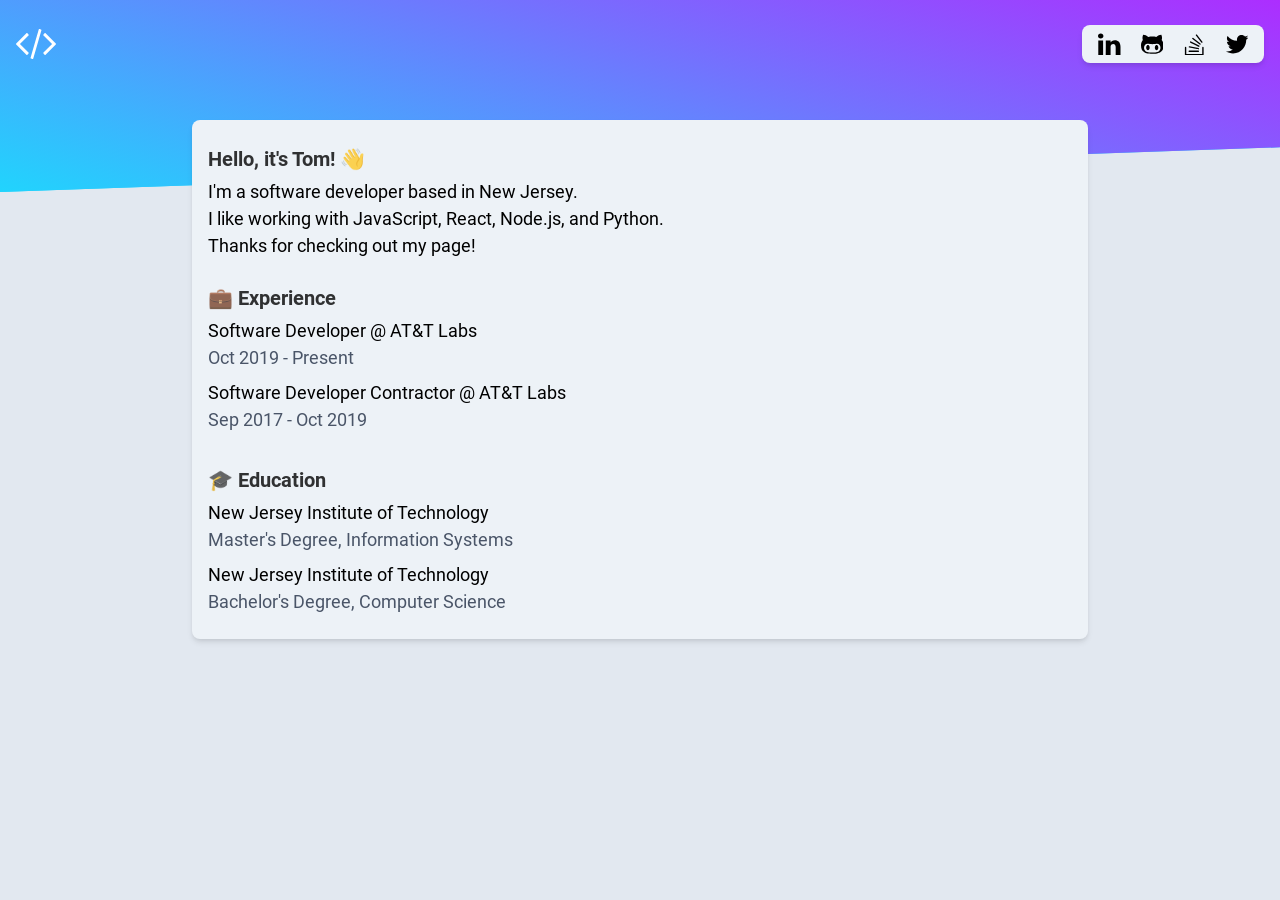
<file: index.html>
<!DOCTYPE html><html lang="en"><head><meta charSet="utf-8"/><meta http-equiv="x-ua-compatible" content="ie=edge"/><meta name="viewport" content="width=device-width, initial-scale=1, shrink-to-fit=no"/><style data-href="/styles.7a9b5a46f50a1d91b128.css">/*! normalize.css v8.0.1 | MIT License | github.com/necolas/normalize.css */html{line-height:1.15}main{display:block}h1{font-size:2em;margin:.67em 0}a{background-color:transparent}strong{font-weight:bolder}img{border-style:none}button,input{font-family:inherit;font-size:100%;line-height:1.15;margin:0;overflow:visible}button{text-transform:none}[type=button],[type=reset],[type=submit],button{-webkit-appearance:button}[type=button]::-moz-focus-inner,[type=reset]::-moz-focus-inner,[type=submit]::-moz-focus-inner,button::-moz-focus-inner{border-style:none;padding:0}[type=button]:-moz-focusring,[type=reset]:-moz-focusring,[type=submit]:-moz-focusring,button:-moz-focusring{outline:1px dotted ButtonText}legend{color:inherit;display:table;max-width:100%;white-space:normal}[type=checkbox],[type=radio],legend{box-sizing:border-box;padding:0}[type=number]::-webkit-inner-spin-button,[type=number]::-webkit-outer-spin-button{height:auto}[type=search]{-webkit-appearance:textfield;outline-offset:-2px}[type=search]::-webkit-search-decoration{-webkit-appearance:none}::-webkit-file-upload-button{-webkit-appearance:button;font:inherit}summary{display:list-item}[hidden]{display:none}html{box-sizing:border-box;font-family:sans-serif}*,:after,:before{box-sizing:inherit}h1,h2,p{margin:0}button{background:transparent;padding:0}button:focus{outline:1px dotted;outline:5px auto -webkit-focus-ring-color}html{font-family:-apple-system,BlinkMacSystemFont,Segoe UI,Roboto,Helvetica Neue,Arial,Noto Sans,sans-serif,Apple Color Emoji,Segoe UI Emoji,Segoe UI Symbol,Noto Color Emoji;line-height:1.5}*,:after,:before{border:0 solid #e2e8f0}img{border-style:solid}input::-webkit-input-placeholder{color:#a0aec0}input::-moz-placeholder{color:#a0aec0}input:-ms-input-placeholder{color:#a0aec0}input::-ms-input-placeholder{color:#a0aec0}input::placeholder{color:#a0aec0}[role=button],button{cursor:pointer}h1,h2{font-size:inherit;font-weight:inherit}a{color:inherit;text-decoration:inherit}button,input{padding:0;line-height:inherit;color:inherit}canvas,img,object,svg{display:block;vertical-align:middle}img{max-width:100%;height:auto}.container{width:100%}@media (min-width:640px){.container{max-width:640px}}@media (min-width:768px){.container{max-width:768px}}@media (min-width:1024px){.container{max-width:1024px}}@media (min-width:1280px){.container{max-width:1280px}}.bg-gray-200{background-color:#edf2f7}.rounded-lg{border-radius:.5rem}.cursor-pointer{cursor:pointer}.flex{display:-webkit-box;display:flex}.items-center{-webkit-box-align:center;align-items:center}.justify-end{-webkit-box-pack:end;justify-content:flex-end}.font-extrabold{font-weight:800}.h-48{height:12rem}.h-screen{height:100vh}.mx-auto{margin-left:auto;margin-right:auto}.mb-1{margin-bottom:.25rem}.mb-2{margin-bottom:.5rem}.ml-5{margin-left:1.25rem}.-mt-12{margin-top:-3rem}.max-w-4xl{max-width:56rem}.py-2{padding-top:.5rem;padding-bottom:.5rem}.px-4{padding-left:1rem;padding-right:1rem}.py-6{padding-top:1.5rem;padding-bottom:1.5rem}.shadow-md{box-shadow:0 4px 6px -1px rgba(0,0,0,.1),0 2px 4px -1px rgba(0,0,0,.06)}.text-black{color:#000}.text-gray-700{color:#4a5568}.text-lg{font-size:1.125rem}.text-xl{font-size:1.25rem}.w-1\/4{width:25%}.w-3\/4{width:75%}.header-module--header--2Q3RK{position:relative;overflow:hidden}.header-module--header__bg--13ZMQ{position:absolute;top:0;bottom:0;right:0;left:0;width:100%;height:100%;background-color:#21d4fd;background-image:linear-gradient(19deg,#21d4fd,#b721ff);-webkit-transform:skewY(-2deg);transform:skewY(-2deg);-webkit-transform-origin:top left;transform-origin:top left;z-index:-1}.header-module--logo--3gu8x{width:40px;height:40px;fill:#fff}.header-module--social--1A_y7{width:22.5px;height:22.5px}.header-module--social__github--1iLCP:hover{fill:#24292e}.header-module--social__linkedin--1VNHC:hover{fill:#0577b2}.header-module--social__stackoverflow--boHra:hover>path:first-child{fill:#757575}.header-module--social__stackoverflow--boHra:hover>path:nth-child(2){fill:#fe992a}.header-module--social__twitter--20DMm:hover{fill:#21a1ee}html{font-family:Roboto,Arial,Helvetica,sans-serif;-ms-text-size-adjust:100%;-webkit-text-size-adjust:100%}body{margin:0;color:rgba(0,0,0,.8);background-color:#e2e8f0;font-weight:400;word-wrap:break-word;-webkit-font-kerning:normal;font-kerning:normal;-webkit-font-smoothing:antialiased;-moz-osx-font-smoothing:grayscale}*,:after,:before{box-sizing:inherit}</style><meta name="generator" content="Gatsby 2.18.5"/><link rel="preload" as="font" type="font/woff2" crossorigin="anonymous" href="/google-fonts/s/roboto/v20/KFOjCnqEu92Fr1Mu51TzBic0CsQ.woff2"/><link rel="preload" as="font" type="font/woff2" crossorigin="anonymous" href="/google-fonts/s/roboto/v20/KFOkCnqEu92Fr1Mu51xGIzI.woff2"/><link rel="preload" as="font" type="font/woff2" crossorigin="anonymous" href="/google-fonts/s/roboto/v20/KFOlCnqEu92Fr1MmWUlfChc4.woff2"/><link rel="preload" as="font" type="font/woff2" crossorigin="anonymous" href="/google-fonts/s/roboto/v20/KFOmCnqEu92Fr1Mu7GxK.woff2"/><style type="text/css">@font-face{font-family:Roboto;font-style:italic;font-weight:400;src:local('Roboto Italic'),local('Roboto-Italic'),url(/google-fonts/s/roboto/v20/KFOkCnqEu92Fr1Mu51xGIzI.woff2) format('woff2'),url(/google-fonts/s/roboto/v20/KFOkCnqEu92Fr1Mu51xGIzQ.woff) format('woff');font-display: swap;}@font-face{font-family:Roboto;font-style:italic;font-weight:700;src:local('Roboto Bold Italic'),local('Roboto-BoldItalic'),url(/google-fonts/s/roboto/v20/KFOjCnqEu92Fr1Mu51TzBic0CsQ.woff2) format('woff2'),url(/google-fonts/s/roboto/v20/KFOjCnqEu92Fr1Mu51TzBic0CsI.woff) format('woff');font-display: swap;}@font-face{font-family:Roboto;font-style:normal;font-weight:400;src:local('Roboto'),local('Roboto-Regular'),url(/google-fonts/s/roboto/v20/KFOmCnqEu92Fr1Mu7GxK.woff2) format('woff2'),url(/google-fonts/s/roboto/v20/KFOmCnqEu92Fr1Mu7GxM.woff) format('woff');font-display: swap;}@font-face{font-family:Roboto;font-style:normal;font-weight:700;src:local('Roboto Bold'),local('Roboto-Bold'),url(/google-fonts/s/roboto/v20/KFOlCnqEu92Fr1MmWUlfChc4.woff2) format('woff2'),url(/google-fonts/s/roboto/v20/KFOlCnqEu92Fr1MmWUlfChc-.woff) format('woff');font-display: swap;}</style><title data-react-helmet="true">Home | Tom Goralczyk</title><meta data-react-helmet="true" name="description" content="Personal website of Tom Goralczyk"/><meta data-react-helmet="true" property="og:title" content="Home"/><meta data-react-helmet="true" property="og:description" content="Personal website of Tom Goralczyk"/><meta data-react-helmet="true" property="og:type" content="website"/><meta data-react-helmet="true" name="twitter:card" content="summary"/><meta data-react-helmet="true" name="twitter:creator" content="@goto135"/><meta data-react-helmet="true" name="twitter:title" content="Home"/><meta data-react-helmet="true" name="twitter:description" content="Personal website of Tom Goralczyk"/><link rel="icon" href="/icons/icon-48x48.png?v=c7999d38fb8a27a98c30a894e07a6908"/><link rel="manifest" href="/manifest.webmanifest"/><meta name="theme-color" content="#21d4fd"/><link rel="apple-touch-icon" sizes="48x48" href="/icons/icon-48x48.png?v=c7999d38fb8a27a98c30a894e07a6908"/><link rel="apple-touch-icon" sizes="72x72" href="/icons/icon-72x72.png?v=c7999d38fb8a27a98c30a894e07a6908"/><link rel="apple-touch-icon" sizes="96x96" href="/icons/icon-96x96.png?v=c7999d38fb8a27a98c30a894e07a6908"/><link rel="apple-touch-icon" sizes="144x144" href="/icons/icon-144x144.png?v=c7999d38fb8a27a98c30a894e07a6908"/><link rel="apple-touch-icon" sizes="192x192" href="/icons/icon-192x192.png?v=c7999d38fb8a27a98c30a894e07a6908"/><link rel="apple-touch-icon" sizes="256x256" href="/icons/icon-256x256.png?v=c7999d38fb8a27a98c30a894e07a6908"/><link rel="apple-touch-icon" sizes="384x384" href="/icons/icon-384x384.png?v=c7999d38fb8a27a98c30a894e07a6908"/><link rel="apple-touch-icon" sizes="512x512" href="/icons/icon-512x512.png?v=c7999d38fb8a27a98c30a894e07a6908"/><link as="script" rel="preload" href="/webpack-runtime-73ab0658e58944af9b7e.js"/><link as="script" rel="preload" href="/app-9774d27a5ac5cee9693e.js"/><link as="script" rel="preload" href="/styles-1effa14bed154f916d4a.js"/><link as="script" rel="preload" href="/commons-1dc71abff2e6cdcd110c.js"/><link as="script" rel="preload" href="/component---src-pages-index-js-64d2beab1ee1082c1062.js"/><link as="fetch" rel="preload" href="/page-data/index/page-data.json" crossorigin="anonymous"/></head><body><noscript id="gatsby-noscript">This app works best with JavaScript enabled.</noscript><div id="___gatsby"><div style="outline:none" tabindex="-1" role="group" id="gatsby-focus-wrapper"><header class="h-48 header-module--header--2Q3RK"><div class="header-module--header__bg--13ZMQ"></div><div class="container mx-auto px-4 py-6 flex items-center"><div class="w-1/4"><svg class="header-module--logo--3gu8x" viewBox="0 0 522.468 522.469"><path d="M325.762 70.513l-17.706-4.854c-2.279-.76-4.524-.521-6.707.715-2.19 1.237-3.669 3.094-4.429 5.568L190.426 440.53c-.76 2.475-.522 4.809.715 6.995 1.237 2.19 3.09 3.665 5.568 4.425l17.701 4.856c2.284.766 4.521.526 6.71-.712 2.19-1.243 3.666-3.094 4.425-5.564L332.042 81.936c.759-2.474.523-4.808-.716-6.999-1.238-2.19-3.089-3.665-5.564-4.424zM166.167 142.465c0-2.474-.953-4.665-2.856-6.567l-14.277-14.276c-1.903-1.903-4.093-2.857-6.567-2.857s-4.665.955-6.567 2.857L2.856 254.666C.95 256.569 0 258.759 0 261.233s.953 4.664 2.856 6.566l133.043 133.044c1.902 1.906 4.089 2.854 6.567 2.854s4.665-.951 6.567-2.854l14.277-14.268c1.903-1.902 2.856-4.093 2.856-6.57 0-2.471-.953-4.661-2.856-6.563L51.107 261.233l112.204-112.201c1.906-1.902 2.856-4.093 2.856-6.567zM519.614 254.663L386.567 121.619c-1.902-1.902-4.093-2.857-6.563-2.857-2.478 0-4.661.955-6.57 2.857l-14.271 14.275c-1.902 1.903-2.851 4.09-2.851 6.567s.948 4.665 2.851 6.567l112.206 112.204-112.206 112.21c-1.902 1.902-2.851 4.093-2.851 6.563 0 2.478.948 4.668 2.851 6.57l14.271 14.268c1.909 1.906 4.093 2.854 6.57 2.854 2.471 0 4.661-.951 6.563-2.854L519.614 267.8c1.903-1.902 2.854-4.096 2.854-6.57 0-2.475-.951-4.665-2.854-6.567z"></path></svg></div><div class="w-3/4 flex justify-end"><div class="flex bg-gray-200 px-4 py-2 rounded-lg shadow-md"><div><a href="https://www.linkedin.com/in/tomasz-goralczyk-525b83104" target="_blank" rel="noopener noreferrer" aria-label="Visit my LinkedIn profile"><svg viewBox="0 0 430.117 430.117" class="cursor-pointer header-module--social--1A_y7 header-module--social__linkedin--1VNHC"><path d="M430.117 261.543V420.56h-92.188V272.193c0-37.271-13.334-62.707-46.703-62.707-25.473 0-40.632 17.142-47.301 33.724-2.432 5.928-3.058 14.179-3.058 22.477V420.56h-92.219s1.242-251.285 0-277.32h92.21v39.309c-.187.294-.43.611-.606.896h.606v-.896c12.251-18.869 34.13-45.824 83.102-45.824 60.673-.001 106.157 39.636 106.157 124.818zM52.183 9.558C20.635 9.558 0 30.251 0 57.463c0 26.619 20.038 47.94 50.959 47.94h.616c32.159 0 52.159-21.317 52.159-47.94-.606-27.212-20-47.905-51.551-47.905zM5.477 420.56h92.184V143.24H5.477v277.32z"></path></svg></a></div><div class="ml-5"><a href="https://github.com/goto1" target="_blank" rel="noopener noreferrer" aria-label="Visit my GitHub profile"><svg viewBox="0 0 475.084 475.084" class="cursor-pointer header-module--social--1A_y7 header-module--social__github--1iLCP"><path d="M436.244 146.752c5.14-15.422 7.713-31.409 7.713-47.967 0-22.08-4.859-42.828-14.564-62.242-20.362 0-38.349 3.715-53.961 11.136-15.604 7.423-33.4 18.938-53.379 34.545-25.122-6.09-51.777-9.135-79.941-9.135-30.837 0-60.245 3.333-88.223 9.994-20.364-15.99-38.351-27.74-53.959-35.26-15.608-7.52-33.689-11.279-54.247-11.279-9.707 19.414-14.56 40.163-14.56 62.242 0 16.751 2.568 32.93 7.708 48.535C12.942 177.587 0 215.272 0 260.383c0 39.595 5.898 71.092 17.701 94.507 6.283 12.367 14.465 23.312 24.554 32.832 10.085 9.514 21.601 17.228 34.545 23.13 12.946 5.896 25.981 10.801 39.116 14.699 13.134 3.9 27.646 6.758 43.54 8.559 15.893 1.816 29.93 3.004 42.111 3.579 12.181.564 25.693.853 40.544.853 17.508 0 33.396-.432 47.678-1.283 14.277-.855 30.594-2.953 48.964-6.276 18.367-3.333 34.547-7.857 48.54-13.565 13.99-5.708 27.412-13.895 40.259-24.551 12.847-10.663 22.884-23.318 30.121-37.976 11.604-23.603 17.412-55.107 17.412-94.507-.007-45.302-12.95-83.178-38.841-113.632zm-34.249 207.703c-6.092 12.471-13.802 22.265-23.127 29.41-9.329 7.139-20.938 12.847-34.831 17.135-13.9 4.281-27.217 7.087-39.971 8.415-12.758 1.334-26.933 1.998-42.545 1.998h-47.966c-15.607 0-29.79-.664-42.541-1.998-12.752-1.328-26.075-4.134-39.971-8.415-13.891-4.288-25.5-9.996-34.829-17.135-9.329-7.146-17.037-16.939-23.128-29.41-6.09-12.471-9.136-27.076-9.136-43.824 0-22.847 6.567-42.264 19.702-58.245 13.134-15.99 30.929-23.982 53.387-23.982 8.188 0 26.746 1.997 55.677 5.995 13.513 2.093 28.456 3.14 44.823 3.14 16.372 0 31.313-1.044 44.824-3.14 29.317-3.999 47.869-5.995 55.678-5.995 22.457 0 40.252 7.996 53.386 23.982 13.135 15.988 19.698 35.398 19.698 58.245 0 16.751-3.046 31.364-9.13 43.824z"></path><path d="M166.875 265.52c-5.806-6.475-12.703-9.712-20.699-9.712-7.998 0-14.896 3.241-20.701 9.712-5.802 6.468-9.897 13.703-12.275 21.689-2.383 8.002-3.571 15.804-3.571 23.422 0 7.61 1.191 15.413 3.571 23.414 2.375 7.991 6.468 15.222 12.275 21.689 5.808 6.475 12.703 9.713 20.701 9.713 7.996 0 14.896-3.244 20.699-9.713 5.804-6.468 9.897-13.698 12.275-21.689 2.38-8.001 3.571-15.804 3.571-23.414 0-7.611-1.188-15.42-3.571-23.422-2.379-7.983-6.468-15.215-12.275-21.689zM349.601 265.52c-5.804-6.475-12.703-9.712-20.697-9.712-7.991 0-14.894 3.241-20.701 9.712-5.804 6.468-9.896 13.703-12.271 21.689-2.385 8.002-3.576 15.804-3.576 23.422 0 7.61 1.191 15.413 3.576 23.414 2.375 7.991 6.468 15.222 12.271 21.689 5.808 6.475 12.71 9.713 20.701 9.713 7.994 0 14.894-3.244 20.697-9.713 5.801-6.468 9.896-13.698 12.278-21.689 2.379-8.001 3.569-15.804 3.569-23.414 0-7.611-1.19-15.42-3.569-23.422-2.381-7.983-6.477-15.215-12.278-21.689z"></path></svg></a></div><div class="ml-5"><a href="https://stackoverflow.com/users/5862900/goto1" target="_blank" rel="noopener noreferrer" aria-label="Visit my StackOverflow profile"><svg viewBox="0 0 24 24" class="cursor-pointer header-module--social--1A_y7 header-module--social__stackoverflow--boHra"><path d="M2 15.542v7.708c0 .414.336.75.75.75h18.5a.75.75 0 00.75-.75v-7.708c0-.992-1.5-.993-1.5 0V22.5h-17v-6.958c0-.992-1.5-.992-1.5 0z"></path><path d="M6.645 20.146h9.737c.992 0 .993-1.5 0-1.5H6.645c-.992 0-.993 1.5 0 1.5zM6.641 15.519c10.153 2.079 9.538 1.973 9.686 1.973.897 0 1.03-1.304.15-1.485l-9.534-1.958c-.972-.199-1.275 1.27-.302 1.47zM7.854 10.326c9.121 4.524 8.692 4.421 9.026 4.421.79 0 1.04-1.069.335-1.421L8.524 8.984c-.885-.444-1.558.898-.67 1.342zM10.072 6.42l7.616 5.861c.774.597 1.712-.575.915-1.188l-7.616-5.861c-.786-.607-1.702.583-.915 1.188zM20.697 9.309l-5.722-7.513c-.6-.789-1.795.119-1.193.909l5.722 7.513c.596.784 1.799-.113 1.193-.909z"></path></svg></a></div><div class="ml-5"><a href="https://twitter.com/goto135" target="_blank" rel="noopener noreferrer" aria-label="Visit my Twitter profile"><svg viewBox="0 0 512 512" class="cursor-pointer header-module--social--1A_y7 header-module--social__twitter--20DMm"><path d="M512 97.248c-19.04 8.352-39.328 13.888-60.48 16.576 21.76-12.992 38.368-33.408 46.176-58.016-20.288 12.096-42.688 20.64-66.56 25.408C411.872 60.704 384.416 48 354.464 48c-58.112 0-104.896 47.168-104.896 104.992 0 8.32.704 16.32 2.432 23.936-87.264-4.256-164.48-46.08-216.352-109.792-9.056 15.712-14.368 33.696-14.368 53.056 0 36.352 18.72 68.576 46.624 87.232-16.864-.32-33.408-5.216-47.424-12.928v1.152c0 51.008 36.384 93.376 84.096 103.136-8.544 2.336-17.856 3.456-27.52 3.456-6.72 0-13.504-.384-19.872-1.792 13.6 41.568 52.192 72.128 98.08 73.12-35.712 27.936-81.056 44.768-130.144 44.768-8.608 0-16.864-.384-25.12-1.44C46.496 446.88 101.6 464 161.024 464c193.152 0 298.752-160 298.752-298.688 0-4.64-.16-9.12-.384-13.568 20.832-14.784 38.336-33.248 52.608-54.496z"></path></svg></a></div></div></div></div></header><main><div class="container mx-auto px-4 py-6 -mt-12"><div class="mx-auto -mt-12 px-4 py-6 rounded-lg bg-gray-200 max-w-4xl shadow-md"><h2 class="text-xl font-extrabold mb-1">Hello, it&#x27;s Tom! <span role="img" aria-label="waving hand">👋</span></h2><p class="text-black text-lg">I&#x27;m a software developer based in New Jersey.</p><p class="text-black text-lg">I like working with JavaScript, React, Node.js, and Python.</p><p class="text-black text-lg">Thanks for checking out my page!</p><br/><h2 class="text-xl font-extrabold mb-1"><span role="img" aria-label="briefcase">💼</span> Experience</h2><p class="text-black text-lg">Software Developer @ AT&amp;T Labs</p><p class="text-black text-lg text-gray-700 mb-2">Oct 2019 - Present</p><p class="text-black text-lg">Software Developer Contractor @ AT&amp;T Labs</p><p class="text-black text-lg text-gray-700 mb-2">Sep 2017 - Oct 2019</p><br/><h2 class="text-xl font-extrabold mb-1"><span role="img" aria-label="graduation cap">🎓</span> Education</h2><p class="text-black text-lg">New Jersey Institute of Technology</p><p class="text-black text-lg text-gray-700 mb-2">Master&#x27;s Degree, Information Systems</p><p class="text-black text-lg">New Jersey Institute of Technology</p><p class="text-black text-lg text-gray-700">Bachelor&#x27;s Degree, Computer Science</p></div></div></main></div></div><script id="gatsby-script-loader">/*<![CDATA[*/window.pagePath="/";/*]]>*/</script><script id="gatsby-chunk-mapping">/*<![CDATA[*/window.___chunkMapping={"app":["/app-9774d27a5ac5cee9693e.js"],"component---src-pages-404-js":["/component---src-pages-404-js-9b37774f8033162af493.js"],"component---src-pages-index-js":["/component---src-pages-index-js-64d2beab1ee1082c1062.js"]};/*]]>*/</script><script src="/component---src-pages-index-js-64d2beab1ee1082c1062.js" async=""></script><script src="/commons-1dc71abff2e6cdcd110c.js" async=""></script><script src="/styles-1effa14bed154f916d4a.js" async=""></script><script src="/app-9774d27a5ac5cee9693e.js" async=""></script><script src="/webpack-runtime-73ab0658e58944af9b7e.js" async=""></script></body></html>
</file>
